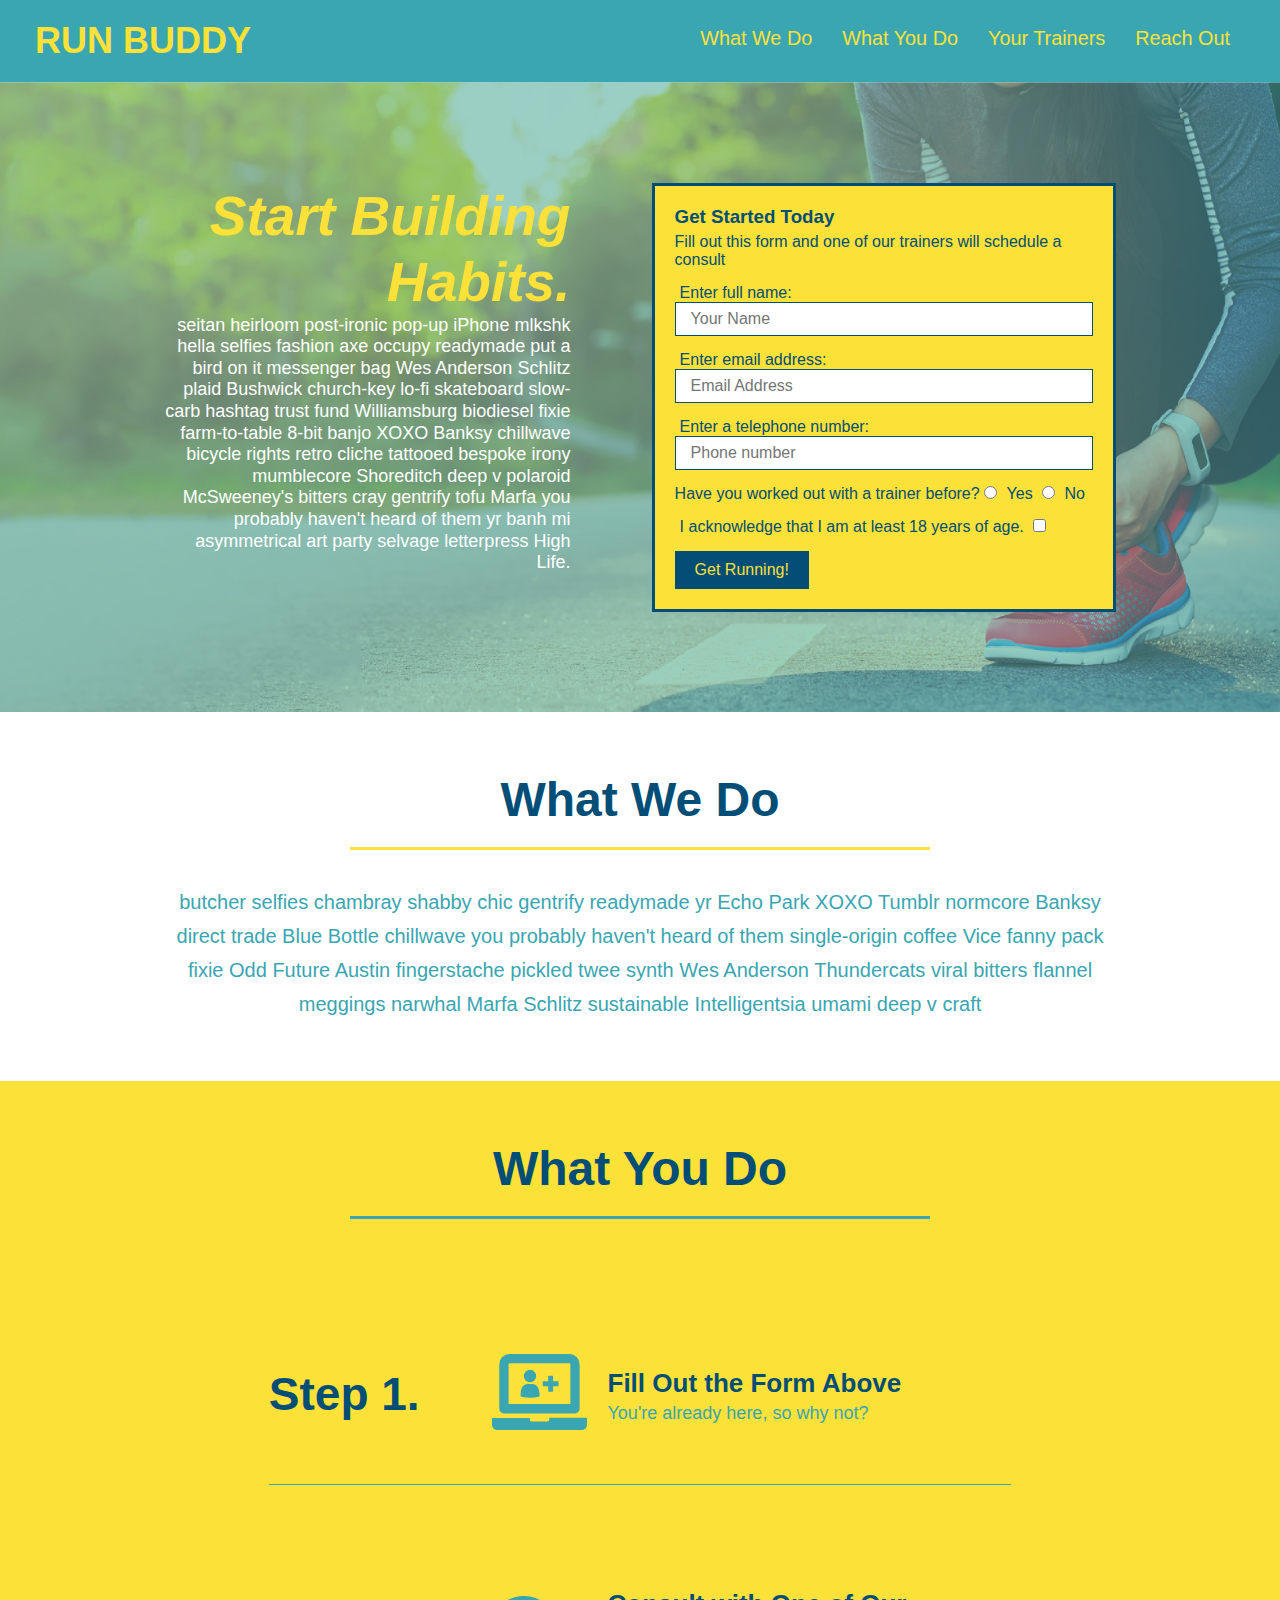
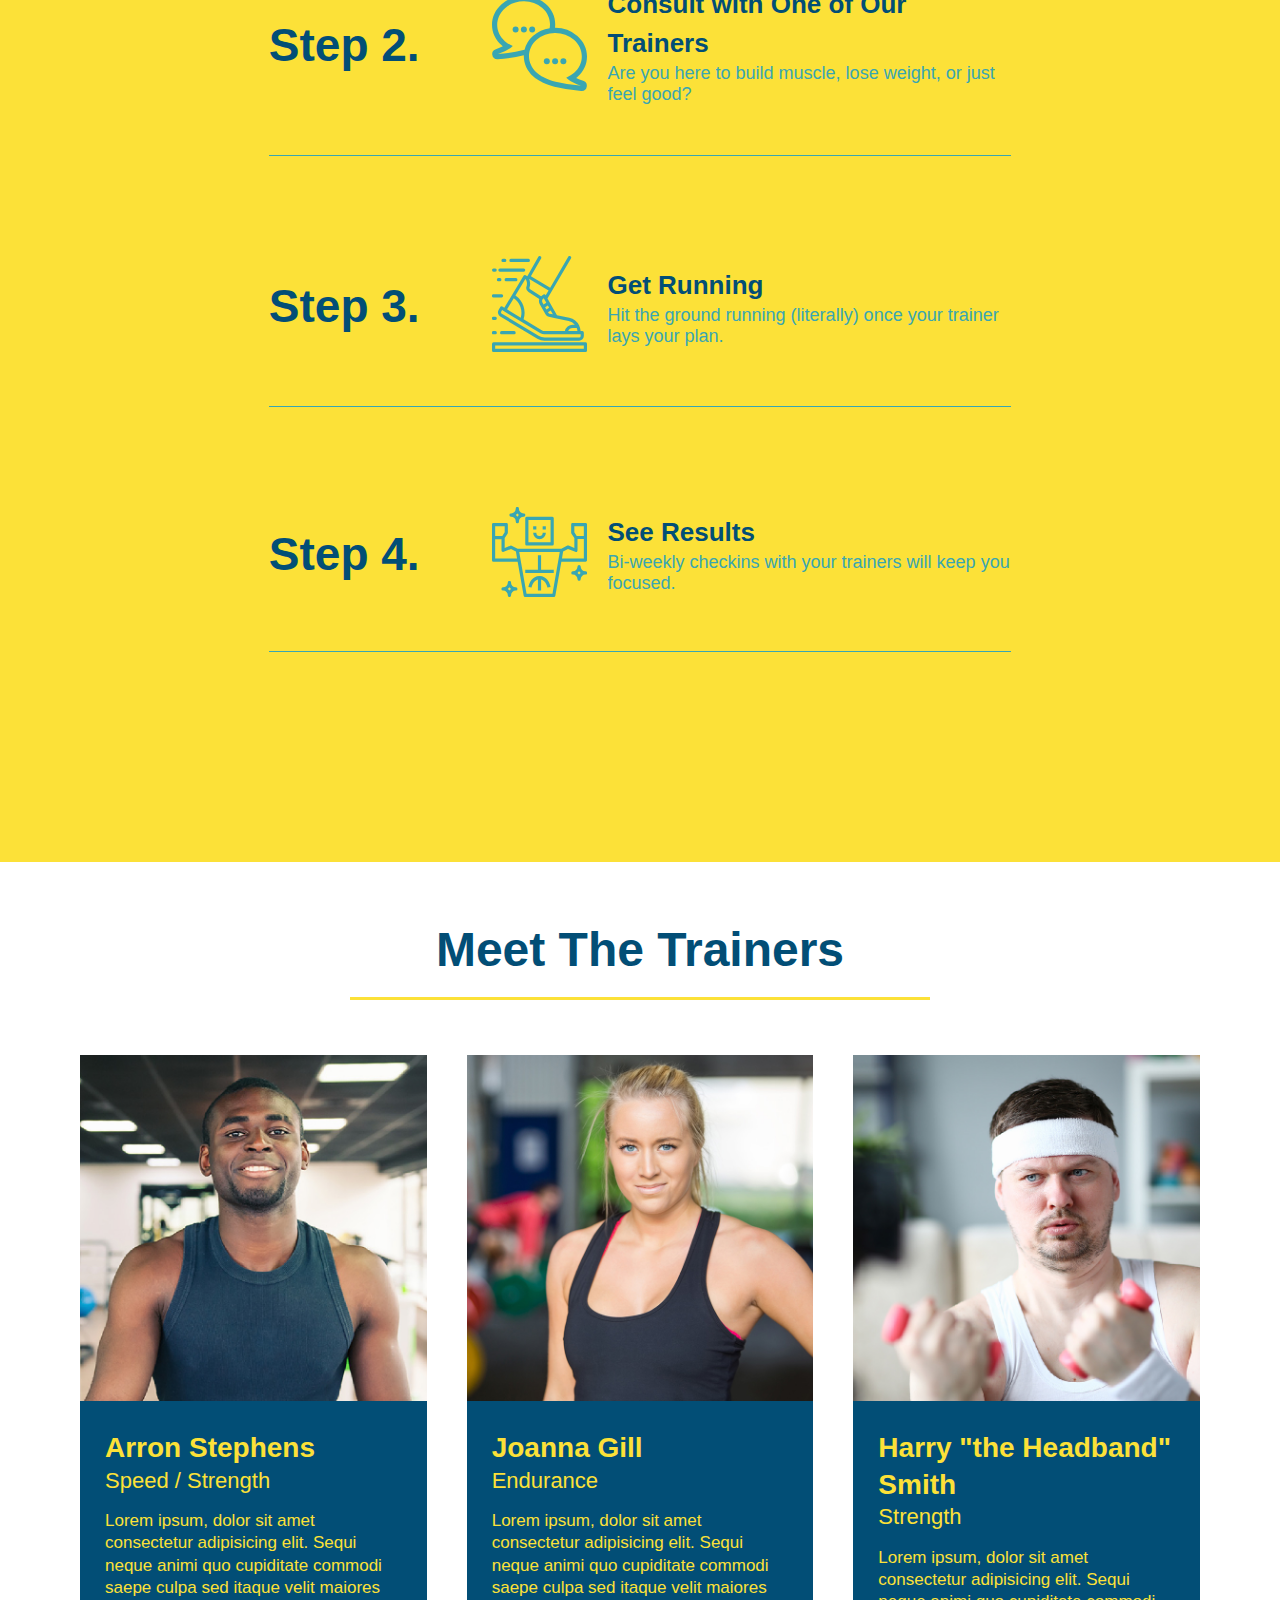
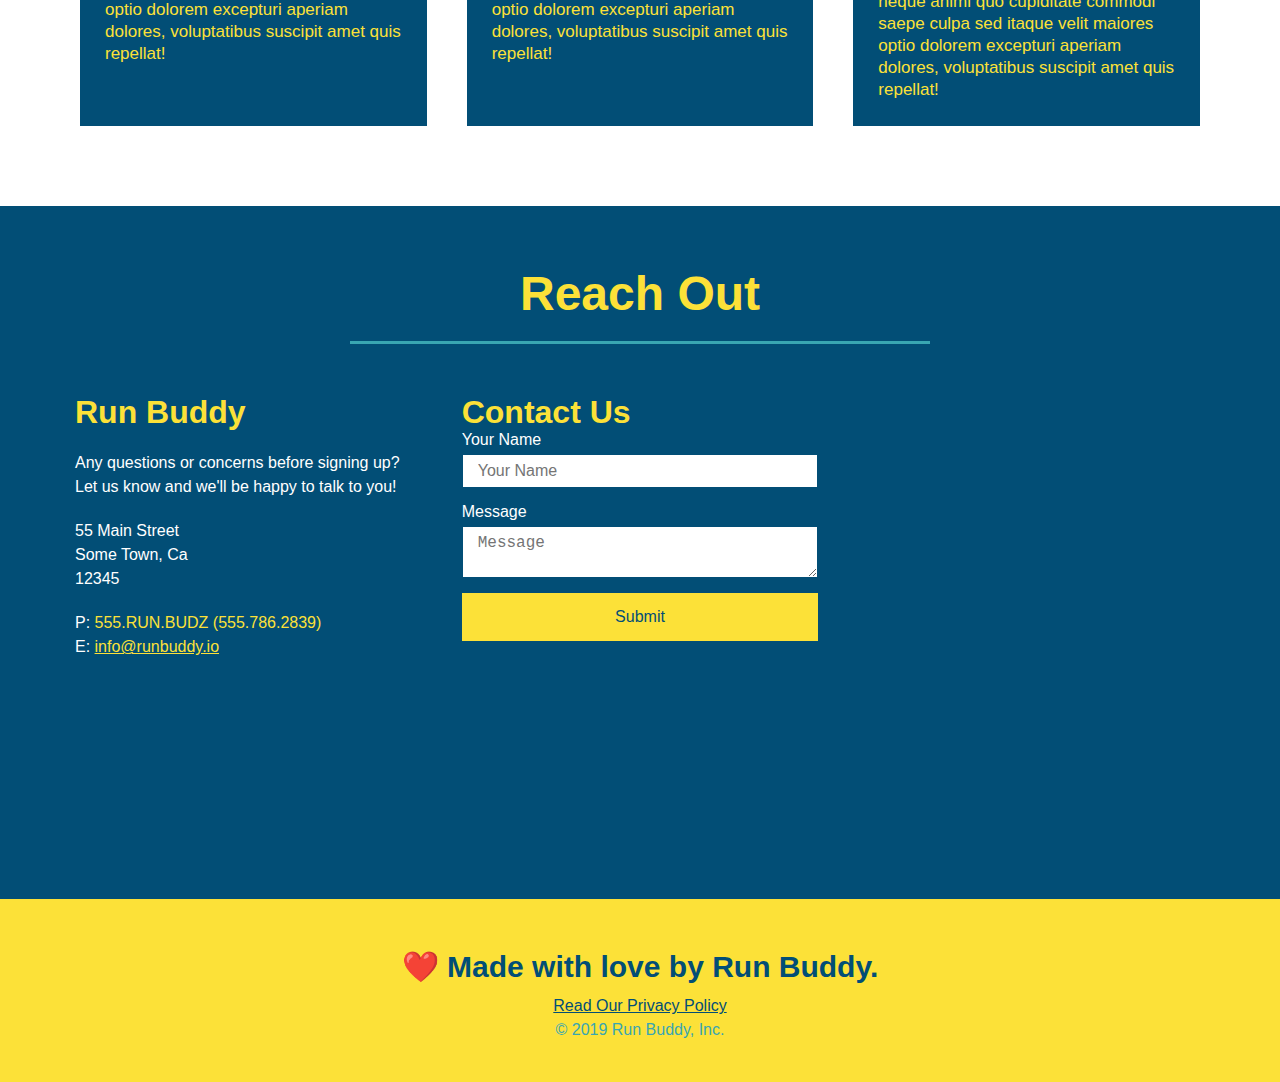
<file: index.html>
<!DOCTYPE html>
<html name="viewport" content="width=device-width, initial-scale=1.0" lang="en">
 
<head>
  <meta charset="UTF-8" />
  <title>Run Buddy</title>
  <link rel="stylesheet" href="./assets/css/style.css" />
</head>

<body>
  <!-- navigation -->
  <header>
    <h1>
      <a href="/">RUN BUDDY</a>
    </h1>
    <nav>
      <!-- Unordered list element -->
      <ul>
        <!-- List item element-->
        <li>
          <!-- Anchor element -->
          <a href="#what-we-do">What We Do</a>
        </li>
        <li>
          <a href="#what-you-do">What You Do</a>
        </li>
        <li>
          <a href="#your-trainers">Your Trainers</a>
        </li>
        <li>
          <a href="#reach-out">Reach Out</a>
        </li>
      </ul>
    </nav>
  </header>

  <!-- hero/jumbotron -->
  <section class="hero">
    <div class="hero-cta">
      <h2>Start Building Habits.</h2>
      <p>
        seitan heirloom post-ironic pop-up iPhone mlkshk hella selfies fashion axe occupy readymade put a bird on it
        messenger bag Wes Anderson Schlitz plaid Bushwick church-key lo-fi skateboard slow-carb hashtag trust fund
        Williamsburg biodiesel fixie farm-to-table 8-bit banjo XOXO Banksy chillwave bicycle rights retro cliche
        tattooed bespoke irony mumblecore Shoreditch deep v polaroid McSweeney's bitters cray gentrify tofu Marfa you
        probably haven't heard of them yr banh mi asymmetrical art party selvage letterpress High Life.
      </p>
    </div>
    <div class="hero-form">
      <h3>Get Started Today</h3>
      <p>Fill out this form and one of our trainers will schedule a consult</p>
      <form>
        <div>
          <label for="name">Enter full name:</label>
          <input type="text" placeholder="Your Name" name="name" id="name" class="form-input" />
          <label for="email"> Enter email address:</label><br />
          <input type="text" placeholder="Email Address" name="email" id="email" class="form-input" />
          <label for="phone">Enter a telephone number:</label>
          <input type="text" placeholder="Phone number" name="phone" id="phone" class="form-input" />
          <p>
            Have you worked out with a trainer before?
            <input type="radio" name="trainer-confirm" id="trainer-yes" />
            <label for="trainer-yes">Yes</label>
            <input type="radio" name="trainer-confirm" id="trainer-no" />
            <label for="trainer-no">No</label>
          </p>

          <p>
            <label for="checkbox">
              I acknowledge that I am at least 18 years of age.
            </label>
            <input type="checkbox" name="age-confirm" id="checkbox" />
          </p>
          <button type="submit">
            Get Running!
          </button>
        </div>
      </form>
    </div>
  </section>

  <!-- "what we do" section -->
  <section id="what-we-do" class="intro">
    <div class="flex-row">
      <h2 class="section-title primary-border">
        What We Do
      </h2>
    </div>
    <div class="flex-row">
      <p>
        butcher selfies chambray shabby chic gentrify readymade yr Echo Park XOXO Tumblr normcore Banksy direct trade
        Blue
        Bottle chillwave you probably haven't heard of them single-origin coffee Vice fanny pack fixie Odd Future Austin
        fingerstache pickled twee synth Wes Anderson Thundercats viral bitters flannel meggings narwhal Marfa Schlitz
        sustainable Intelligentsia umami deep v craft
      </p>
    </div>
  </section>

  <!-- "what you do" section -->
  <section id="what-you-do" class="steps">
    <div class="flex-row">
      <h2 class="section-title secondary-border">
        What You Do
      </h2>
    </div>

    <div class="step">
      <div class="step-row">
        <h3>Step 1.</h3>
        <div class="step-info">
          <div class="step-img">
            <img src="./assets/images/step-1.svg" alt="" />
          </div>
          <div class="step-text">
            <h4>Fill Out the Form Above</h4>
            <p>You're already here, so why not?</p>
          </div>
        </div>
      </div>

      <div class="step-row">
        <h3>Step 2.</h3>
        <div class="step-info">
          <div class="step-img">
            <img src="./assets/images/step-2.svg" alt="" />
          </div>
          <div class="step-text">
            <h4>Consult with One of Our Trainers</h4>
            <p>Are you here to build muscle, lose weight, or just feel good?</p>
          </div>
        </div>
      </div>

      <div class="step-row">
        <h3>Step 3.</h3>
        <div class="step-info">
          <div class="step-img">
            <img src="./assets/images/step-3.svg" alt="" />
          </div>
          <div class="step-text">
            <h4>Get Running</h4>
            <p>Hit the ground running (literally) once your trainer lays your plan.</p>
          </div>
        </div>
      </div>

      <div class="step-row">
        <h3>Step 4.</h3>
        <div class="step-info">
          <div class="step-img">
            <img src="./assets/images/step-4.svg" alt="" />
          </div>
          <div class="step-text">
            <h4>See Results</h4>
            <p>Bi-weekly checkins with your trainers will keep you focused.</p>
          </div>
        </div>
      </div>
    </div>
  </section>

  <!-- "meet the trainers" section -->
  <section id="your-trainers">
    <div class="flex-row">
      <h2 class="section-title primary-border">
        Meet The Trainers
      </h2>
    </div>
    <div class="trainers">
      <article class="trainer">
        <img src="./assets/images/trainer-1.jpg" alt="Arron Stephens in his workout clothes, ready to pump iron" />
        <div class="trainer-bio">
          <h3 class="trainer-name">Arron Stephens</h3>
          <h4 class="trainer-role">Speed / Strength</h4>
          <p>
            Lorem ipsum, dolor sit amet consectetur adipisicing elit. Sequi neque animi quo cupiditate commodi saepe
            culpa
            sed
            itaque velit maiores optio dolorem excepturi aperiam dolores, voluptatibus suscipit amet quis repellat!
          </p>
        </div>
      </article>

      <!-- second trainer bio -->
      <article class="trainer">
        <img src="./assets/images/trainer-2.jpg" alt="Joanna Gill cooling off after a workout" />

        <div class="trainer-bio">
          <h3 class="trainer-name">Joanna Gill</h3>
          <h4 class="trainer-role">Endurance</h4>
          <p>
            Lorem ipsum, dolor sit amet consectetur adipisicing elit. Sequi neque animi quo cupiditate commodi saepe
            culpa
            sed
            itaque velit maiores optio dolorem excepturi aperiam dolores, voluptatibus suscipit amet quis repellat!
          </p>
        </div>

      </article>

      <!-- third trainer bio -->
      <article class="trainer">
        <img src="./assets/images/trainer-3.jpg"
          alt="Harry Smith wearing a headband and lifting comically small pink weights" />
        <div class="trainer-bio">
          <h3 class="trainer-name">Harry "the Headband" Smith</h3>
          <h4 class="trainer-role">Strength</h4>
          <p>
            Lorem ipsum, dolor sit amet consectetur adipisicing elit. Sequi neque animi quo cupiditate commodi saepe
            culpa
            sed
            itaque velit maiores optio dolorem excepturi aperiam dolores, voluptatibus suscipit amet quis repellat!
          </p>
        </div>
      </article>
    </div>
  </section>

  <!-- "reach out" section -->
  <section id="reach-out" class="contact">
    <div class="flex-row">
      <h2 class="section-title secondary-border">
        Reach Out
      </h2>
    </div>
    
    <div class="contact-info">
      
      <div>
        <h3>Run Buddy</h3>
        <p>
          Any questions or concerns before signing up? 
          <br/>
          Let us know and we'll be happy to talk to you!
        </p>
        <address>
        <p>  
          55 Main Street <br/>
          Some Town, Ca <br/>
          12345 <br/>
        </p>  
          P: <span class="phone-number">555.RUN.BUDZ (555.786.2839)</span><br/>
          E: <a href="mailto:info@runbuddy.io">info@runbuddy.io</a>
        </address>
      </div>

      <div class="contact-form">
        <h3>Contact Us</h3>
        <form>
          <label for="contact-name">Your Name</label>
          <input type="text" id="contact-name" placeholder="Your Name" />

          <label for="contact-message">Message</label>
          <textarea id="contact-message" placeholder="Message"></textarea>

          <button type="submit">Submit</button>
        </form>
      </div>

      <div class="contact-info iframe">
        <iframe
          src="https://www.google.com/maps/embed?pb=!1m18!1m12!1m3!1d3230.7588985018356!2d-79.0133410850109!3d35.9284010801373!2m3!1f0!2f0!3f0!3m2!1i1024!2i768!4f13.1!3m3!1m2!1s0x89ace806fe70896b%3A0x36e2f9addcc8a313!2s721%20Tinkerbell%20Rd%2C%20Chapel%20Hill%2C%20NC%2027517!5e0!3m2!1sen!2sus!4v1658519110088!5m2!1sen!2sus"
          frameborder="" 0" style="border:0;" allowfullscreen>
        </iframe>
      </div>

    </div>
    
  </section>

  <!-- footer -->
  <footer>
    <h2>❤️ Made with love by Run Buddy. </h2>
    <div>
      <a href="./privacy-policy.html">Read Our Privacy Policy</a><br />
      &copy; 2019 Run Buddy, Inc.
  </footer>
</body>

</html>
</file>
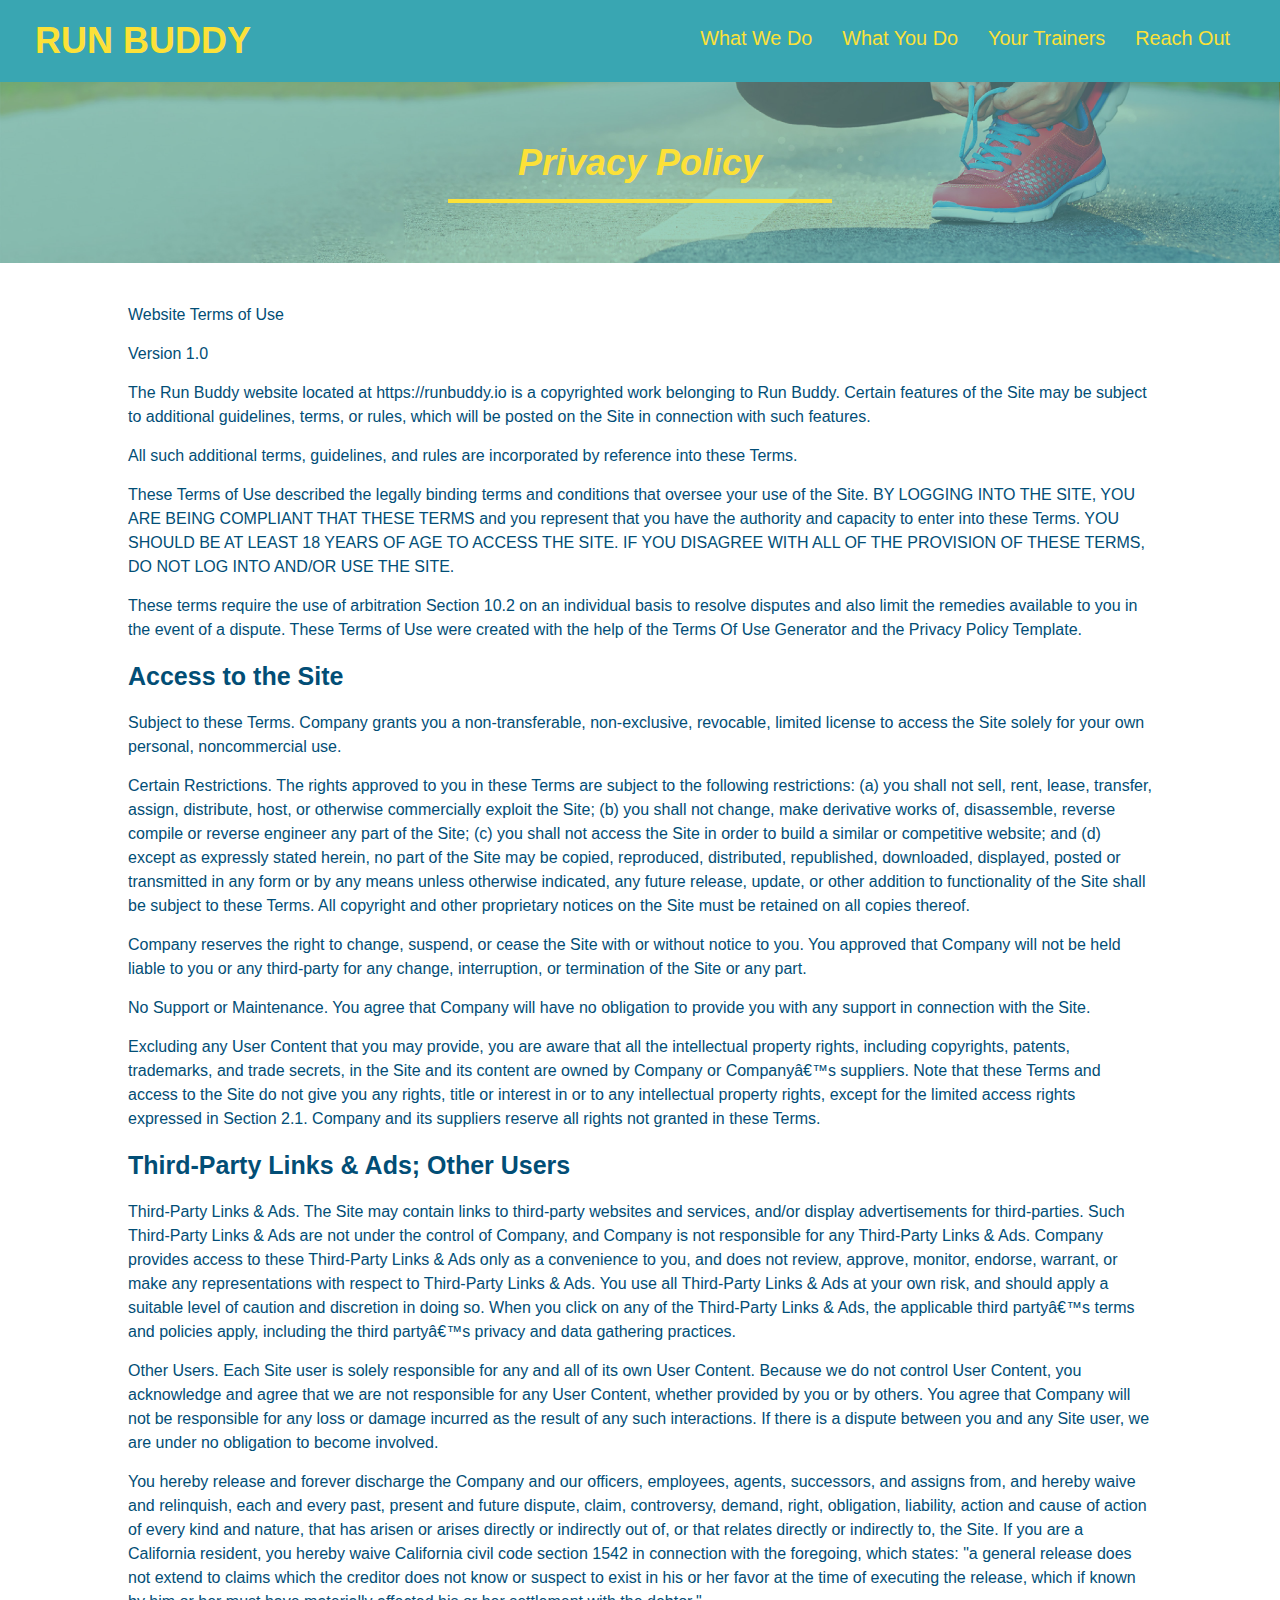
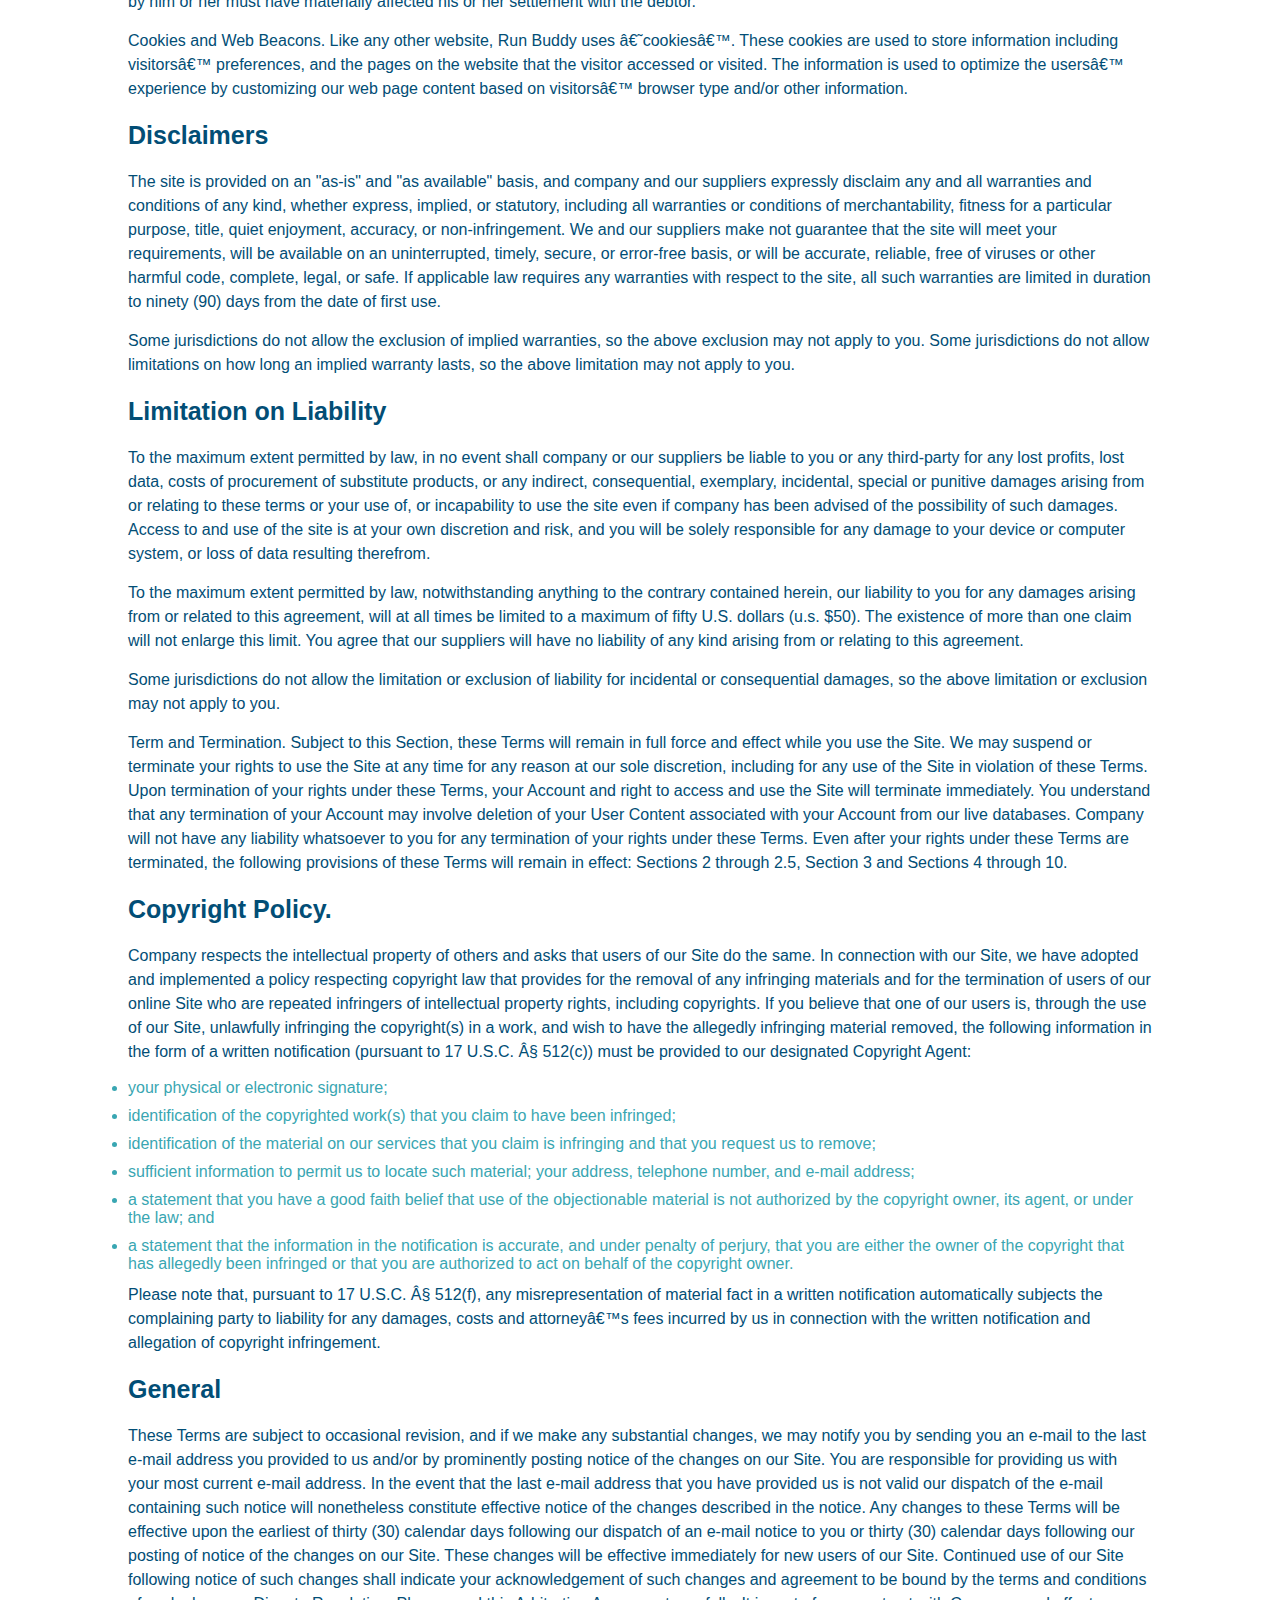
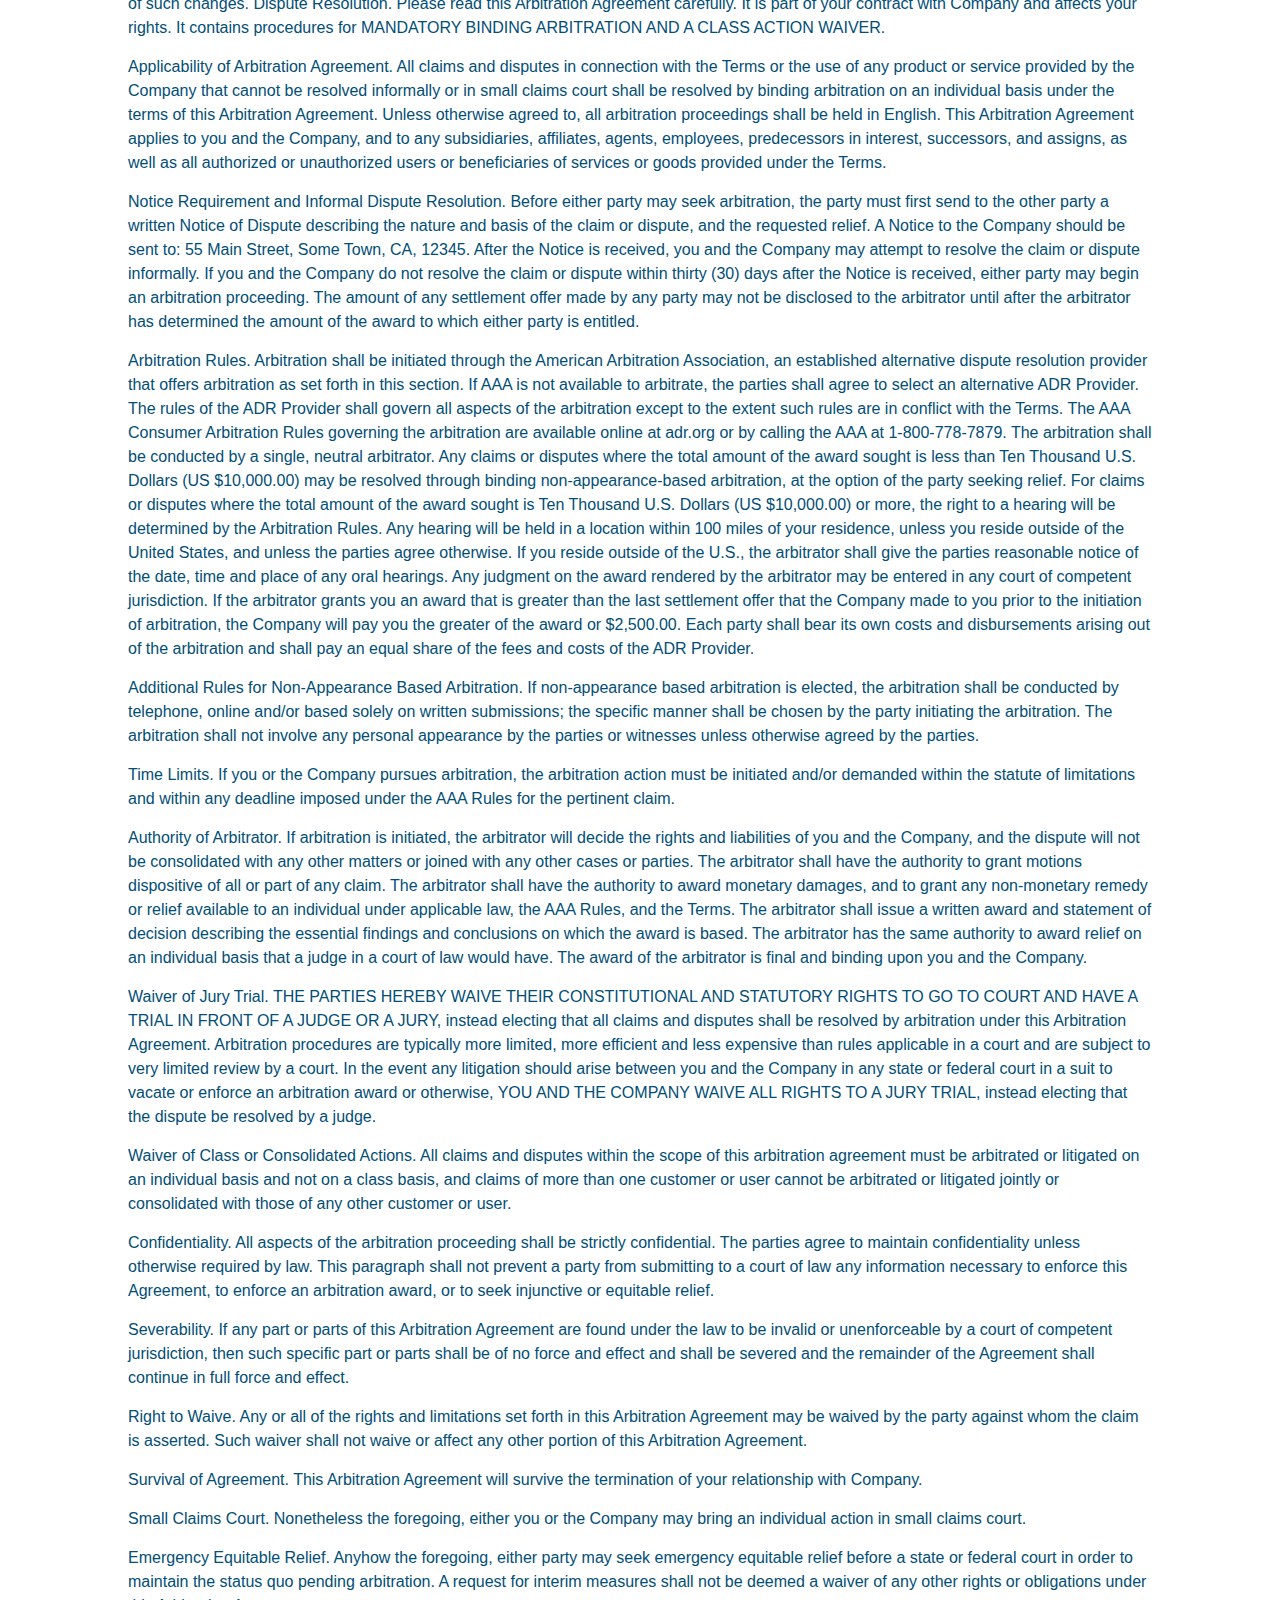
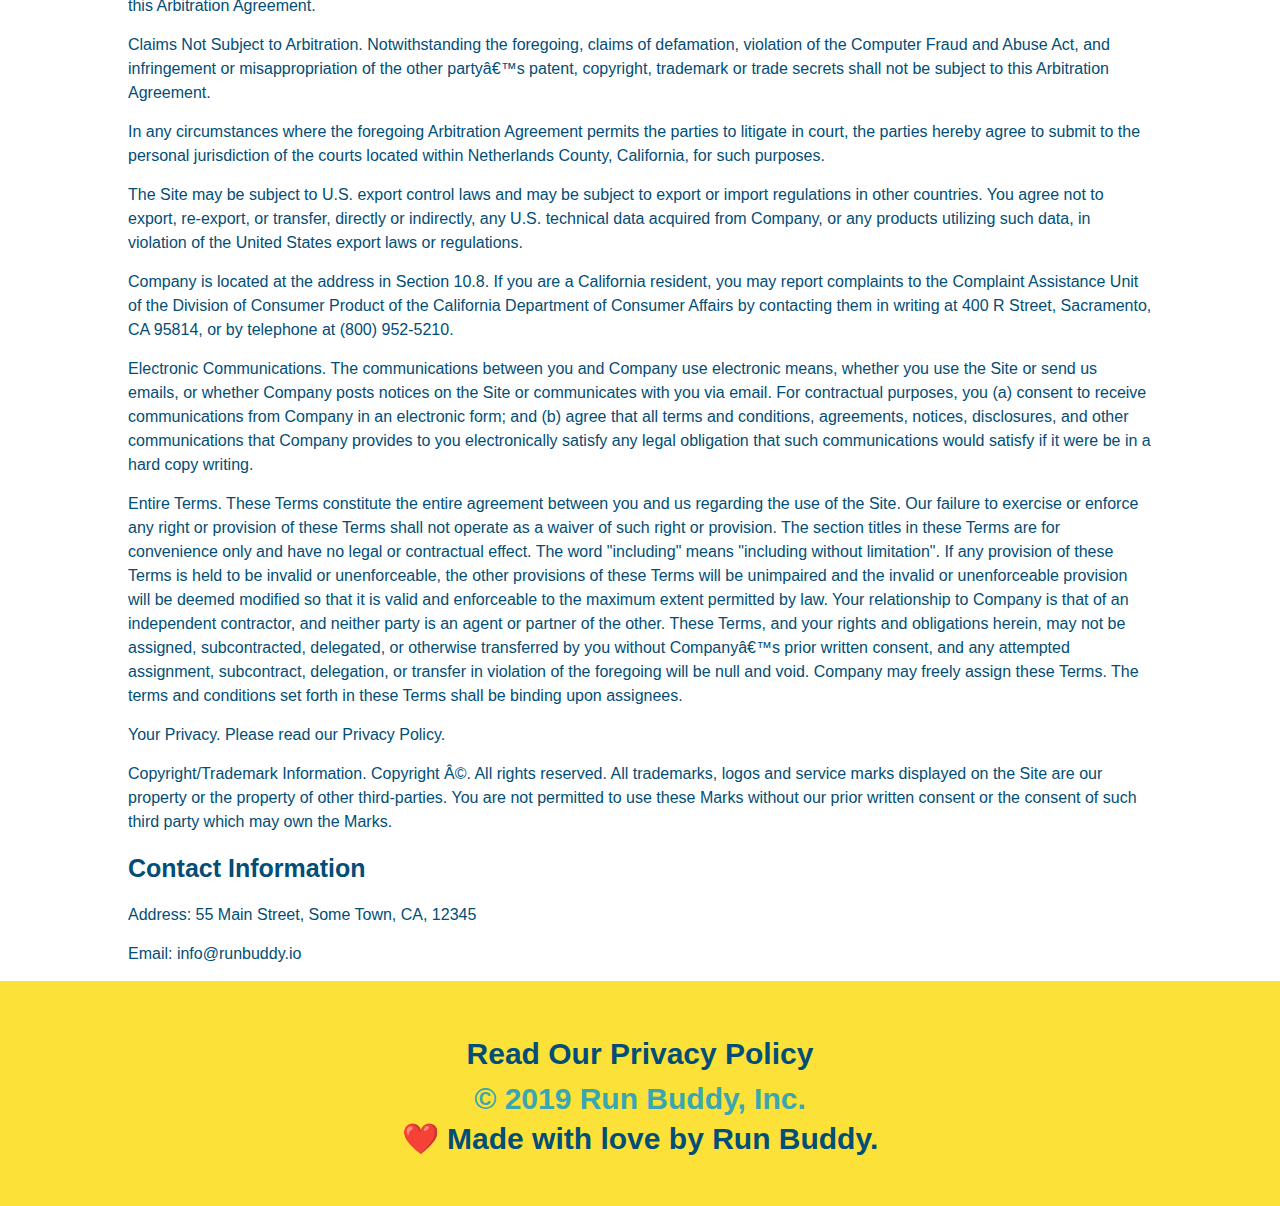
<file: privacy-policy.html>
<!DOCTYPE html>

<html name="viewport" content="width=device-width, initial-scale=1.0" lang="en">

<head>

    <meta charset="UTF-8" />

    <title>Privacy Policy - Run Buddy</title>

    <link rel="stylesheet" href="./assets/css/style.css" />

    <link rel="stylesheet" href="./assets/css/secondary-styles.css" />

</head>

<body>

    <header>

        <h1 style="color: blue; font-size: 36px;">

            <a href="/">RUN BUDDY</a>

        </h1>

        <nav>

            <ul>

                <li>

                    <a href="./index.html#what-we-do">What We Do</a>

                </li>

                <li>

                    <a href="./index.html#what-you-do">What You Do</a>

                </li>

                <li>

                    <a href="./index.html#your-trainers">Your Trainers</a>

                </li>

                <li>

                    <a href="./index.html#reach-out">Reach Out</a>

                </li>

            </ul>

        </nav>

    </header>

    <section class="hero">

       <div class="page-title">

        <h2>

            Privacy Policy

        </h2>

       </div> 

    </section>

    <article class="secondary-content">

        <p>
            Website Terms of Use
        </p>

        <p>
            Version 1.0
        </p>

        <p>
            The Run Buddy website located at https://runbuddy.io is a copyrighted work belonging to Run Buddy.
            Certain
            features of the Site may be subject to additional guidelines, terms, or rules, which will be posted on
            the Site
            in connection with such features.
        </p>

        <p>
            All such additional terms, guidelines, and rules are incorporated by reference into these Terms.
        </p>

        <p>
            These Terms of Use described the legally binding terms and conditions that oversee your use of the Site.
            BY
            LOGGING INTO THE SITE, YOU ARE BEING COMPLIANT THAT THESE TERMS and you represent that you have the
            authority
            and capacity to enter into these Terms. YOU SHOULD BE AT LEAST 18 YEARS OF AGE TO ACCESS THE SITE. IF
            YOU
            DISAGREE WITH ALL OF THE PROVISION OF THESE TERMS, DO NOT LOG INTO AND/OR USE THE SITE.
        </p>

        <p>
            These terms require the use of arbitration Section 10.2 on an individual basis to resolve disputes and
            also
            limit the remedies available to you in the event of a dispute. These Terms of Use were created with the
            help of
            the Terms Of Use Generator and the Privacy Policy Template.
        </p>

        <h3>
            Access to the Site
        </h3>

        <p>
            Subject to these Terms. Company grants you a non-transferable, non-exclusive, revocable, limited license
            to
            access the Site solely for your own personal, noncommercial use.
        </p>

        <p>
            Certain Restrictions. The rights approved to you in these Terms are subject to the following
            restrictions: (a)
            you shall not sell, rent, lease, transfer, assign, distribute, host, or otherwise commercially exploit
            the Site;
            (b) you shall not change, make derivative works of, disassemble, reverse compile or reverse engineer any
            part of
            the Site; (c) you shall not access the Site in order to build a similar or competitive website; and (d)
            except
            as expressly stated herein, no part of the Site may be copied, reproduced, distributed, republished,
            downloaded,
            displayed, posted or transmitted in any form or by any means unless otherwise indicated, any future
            release,
            update, or other addition to functionality of the Site shall be subject to these Terms. All copyright
            and other
            proprietary notices on the Site must be retained on all copies thereof.
        </p>

        <p>
            Company reserves the right to change, suspend, or cease the Site with or without notice to you. You
            approved
            that Company will not be held liable to you or any third-party for any change, interruption, or
            termination of
            the Site or any part.
        </p>

        <p>
            No Support or Maintenance. You agree that Company will have no obligation to provide you with any
            support in
            connection with the Site.
        </p>

        <p>
            Excluding any User Content that you may provide, you are aware that all the intellectual property
            rights,
            including copyrights, patents, trademarks, and trade secrets, in the Site and its content are owned by
            Company
            or Companyâ€™s suppliers. Note that these Terms and access to the Site do not give you any rights, title
            or
            interest in or to any intellectual property rights, except for the limited access rights expressed in
            Section
            2.1. Company and its suppliers reserve all rights not granted in these Terms.
        </p>

        <h3>
            Third-Party Links & Ads; Other Users
        </h3>

        <p>
            Third-Party Links & Ads. The Site may contain links to third-party websites and services, and/or display
            advertisements for third-parties. Such Third-Party Links & Ads are not under the control of Company, and
            Company
            is not responsible for any Third-Party Links & Ads. Company provides access to these Third-Party Links &
            Ads
            only as a convenience to you, and does not review, approve, monitor, endorse, warrant, or make any
            representations with respect to Third-Party Links & Ads. You use all Third-Party Links & Ads at your own
            risk,
            and should apply a suitable level of caution and discretion in doing so. When you click on any of the
            Third-Party Links & Ads, the applicable third partyâ€™s terms and policies apply, including the third
            partyâ€™s
            privacy and data gathering practices.
        </p>

        <p>
            Other Users. Each Site user is solely responsible for any and all of its own User Content. Because we do
            not
            control User Content, you acknowledge and agree that we are not responsible for any User Content,
            whether
            provided by you or by others. You agree that Company will not be responsible for any loss or damage
            incurred as
            the result of any such interactions. If there is a dispute between you and any Site user, we are under
            no
            obligation to become involved.
        </p>

        <p>
            You hereby release and forever discharge the Company and our officers, employees, agents, successors,
            and
            assigns from, and hereby waive and relinquish, each and every past, present and future dispute, claim,
            controversy, demand, right, obligation, liability, action and cause of action of every kind and nature,
            that has
            arisen or arises directly or indirectly out of, or that relates directly or indirectly to, the Site. If
            you are
            a California resident, you hereby waive California civil code section 1542 in connection with the
            foregoing,
            which states: "a general release does not extend to claims which the creditor does not know or suspect
            to exist
            in his or her favor at the time of executing the release, which if known by him or her must have
            materially
            affected his or her settlement with the debtor."
        </p>

        <p>
            Cookies and Web Beacons. Like any other website, Run Buddy uses â€˜cookiesâ€™. These cookies are used to
            store
            information including visitorsâ€™ preferences, and the pages on the website that the visitor accessed or
            visited.
            The information is used to optimize the usersâ€™ experience by customizing our web page content based on
            visitorsâ€™
            browser type and/or other information.
        </p>

        <h3>
            Disclaimers
        </h3>

        <p>
            The site is provided on an "as-is" and "as available" basis, and company and our suppliers expressly
            disclaim
            any and all warranties and conditions of any kind, whether express, implied, or statutory, including all
            warranties or conditions of merchantability, fitness for a particular purpose, title, quiet enjoyment,
            accuracy,
            or non-infringement. We and our suppliers make not guarantee that the site will meet your requirements,
            will be
            available on an uninterrupted, timely, secure, or error-free basis, or will be accurate, reliable, free
            of
            viruses or other harmful code, complete, legal, or safe. If applicable law requires any warranties with
            respect
            to the site, all such warranties are limited in duration to ninety (90) days from the date of first use.
        </p>

        <p>
            Some jurisdictions do not allow the exclusion of implied warranties, so the above exclusion may not
            apply to
            you. Some jurisdictions do not allow limitations on how long an implied warranty lasts, so the above
            limitation
            may not apply to you.
        </p>

        <h3>
            Limitation on Liability
        </h3>

        <p>
            To the maximum extent permitted by law, in no event shall company or our suppliers be liable to you or
            any
            third-party for any lost profits, lost data, costs of procurement of substitute products, or any
            indirect,
            consequential, exemplary, incidental, special or punitive damages arising from or relating to these
            terms or
            your use of, or incapability to use the site even if company has been advised of the possibility of such
            damages. Access to and use of the site is at your own discretion and risk, and you will be solely
            responsible
            for any damage to your device or computer system, or loss of data resulting therefrom.
        </p>

        <p>
            To the maximum extent permitted by law, notwithstanding anything to the contrary contained herein, our
            liability
            to you for any damages arising from or related to this agreement, will at all times be limited to a
            maximum of
            fifty U.S. dollars (u.s. $50). The existence of more than one claim will not enlarge this limit. You
            agree that
            our suppliers will have no liability of any kind arising from or relating to this agreement.
        </p>

        <p>
            Some jurisdictions do not allow the limitation or exclusion of liability for incidental or consequential
            damages, so the above limitation or exclusion may not apply to you.
        </p>

        <p>
            Term and Termination. Subject to this Section, these Terms will remain in full force and effect while
            you use
            the Site. We may suspend or terminate your rights to use the Site at any time for any reason at our sole
            discretion, including for any use of the Site in violation of these Terms. Upon termination of your
            rights under
            these Terms, your Account and right to access and use the Site will terminate immediately. You
            understand that
            any termination of your Account may involve deletion of your User Content associated with your Account
            from our
            live databases. Company will not have any liability whatsoever to you for any termination of your rights
            under
            these Terms. Even after your rights under these Terms are terminated, the following provisions of these
            Terms
            will remain in effect: Sections 2 through 2.5, Section 3 and Sections 4 through 10.
        </p>

        <h3>
            Copyright Policy.
        </h3>

        <p>
            Company respects the intellectual property of others and asks that users of our Site do the same. In
            connection
            with our Site, we have adopted and implemented a policy respecting copyright law that provides for the
            removal
            of any infringing materials and for the termination of users of our online Site who are repeated
            infringers of
            intellectual property rights, including copyrights. If you believe that one of our users is, through the
            use of
            our Site, unlawfully infringing the copyright(s) in a work, and wish to have the allegedly infringing
            material
            removed, the following information in the form of a written notification (pursuant to 17 U.S.C. Â§
            512(c)) must
            be provided to our designated Copyright Agent:
        </p>

        <ul>
            <li>
                your physical or electronic signature;
            </li>
            <li>
                identification of the copyrighted work(s) that you claim to have been infringed;
            </li>
            <li>
                identification of the material on our services that you claim is infringing and that you request us
                to remove;
            </li>
            <li>
                sufficient information to permit us to locate such material; your address, telephone number, and
                e-mail
                address;
            </li>
            <li>
                a statement that you have a good faith belief that use of the objectionable material is not
                authorized by the
                copyright owner, its agent, or under the law; and
            </li>
            <li>
                a statement that the information in the notification is accurate, and under penalty of perjury, that
                you are
                either the owner of the copyright that has allegedly been infringed or that you are authorized to
                act on
                behalf of the copyright owner.
            </li>
        </ul>

        <p>
            Please note that, pursuant to 17 U.S.C. Â§ 512(f), any misrepresentation of material fact in a written
            notification automatically subjects the complaining party to liability for any damages, costs and
            attorneyâ€™s
            fees incurred by us in connection with the written notification and allegation of copyright
            infringement.
        </p>

        <h3>
            General
        </h3>

        <p>
            These Terms are subject to occasional revision, and if we make any substantial changes, we may notify
            you by
            sending you an e-mail to the last e-mail address you provided to us and/or by prominently posting notice
            of the
            changes on our Site. You are responsible for providing us with your most current e-mail address. In the
            event
            that the last e-mail address that you have provided us is not valid our dispatch of the e-mail
            containing such
            notice will nonetheless constitute effective notice of the changes described in the notice. Any changes
            to these
            Terms will be effective upon the earliest of thirty (30) calendar days following our dispatch of an
            e-mail
            notice to you or thirty (30) calendar days following our posting of notice of the changes on our Site.
            These
            changes will be effective immediately for new users of our Site. Continued use of our Site following
            notice of
            such changes shall indicate your acknowledgement of such changes and agreement to be bound by the terms
            and
            conditions of such changes. Dispute Resolution. Please read this Arbitration Agreement carefully. It is
            part of
            your contract with Company and affects your rights. It contains procedures for MANDATORY BINDING
            ARBITRATION AND
            A CLASS ACTION WAIVER.
        </p>

        <p>
            Applicability of Arbitration Agreement. All claims and disputes in connection with the Terms or the use
            of any
            product or service provided by the Company that cannot be resolved informally or in small claims court
            shall be
            resolved by binding arbitration on an individual basis under the terms of this Arbitration Agreement.
            Unless
            otherwise agreed to, all arbitration proceedings shall be held in English. This Arbitration Agreement
            applies to
            you and the Company, and to any subsidiaries, affiliates, agents, employees, predecessors in interest,
            successors, and assigns, as well as all authorized or unauthorized users or beneficiaries of services or
            goods
            provided under the Terms.
        </p>

        <p>
            Notice Requirement and Informal Dispute Resolution. Before either party may seek arbitration, the party
            must
            first send to the other party a written Notice of Dispute describing the nature and basis of the claim
            or
            dispute, and the requested relief. A Notice to the Company should be sent to: 55 Main Street, Some Town,
            CA,
            12345. After the Notice is received, you and the Company may attempt to resolve the claim or dispute
            informally.
            If you and the Company do not resolve the claim or dispute within thirty (30) days after the Notice is
            received,
            either party may begin an arbitration proceeding. The amount of any settlement offer made by any party
            may not
            be disclosed to the arbitrator until after the arbitrator has determined the amount of the award to
            which either
            party is entitled.
        </p>

        <p>
            Arbitration Rules. Arbitration shall be initiated through the American Arbitration Association, an
            established
            alternative dispute resolution provider that offers arbitration as set forth in this section. If AAA is
            not
            available to arbitrate, the parties shall agree to select an alternative ADR Provider. The rules of the
            ADR
            Provider shall govern all aspects of the arbitration except to the extent such rules are in conflict
            with the
            Terms. The AAA Consumer Arbitration Rules governing the arbitration are available online at adr.org or
            by
            calling the AAA at 1-800-778-7879. The arbitration shall be conducted by a single, neutral arbitrator.
            Any
            claims or disputes where the total amount of the award sought is less than Ten Thousand U.S. Dollars (US
            $10,000.00) may be resolved through binding non-appearance-based arbitration, at the option of the party
            seeking
            relief. For claims or disputes where the total amount of the award sought is Ten Thousand U.S. Dollars
            (US
            $10,000.00) or more, the right to a hearing will be determined by the Arbitration Rules. Any hearing
            will be
            held in a location within 100 miles of your residence, unless you reside outside of the United States,
            and
            unless the parties agree otherwise. If you reside outside of the U.S., the arbitrator shall give the
            parties
            reasonable notice of the date, time and place of any oral hearings. Any judgment on the award rendered
            by the
            arbitrator may be entered in any court of competent jurisdiction. If the arbitrator grants you an award
            that is
            greater than the last settlement offer that the Company made to you prior to the initiation of
            arbitration, the
            Company will pay you the greater of the award or $2,500.00. Each party shall bear its own costs and
            disbursements arising out of the arbitration and shall pay an equal share of the fees and costs of the
            ADR
            Provider.
        </p>

        <p>
            Additional Rules for Non-Appearance Based Arbitration. If non-appearance based arbitration is elected,
            the
            arbitration shall be conducted by telephone, online and/or based solely on written submissions; the
            specific
            manner shall be chosen by the party initiating the arbitration. The arbitration shall not involve any
            personal
            appearance by the parties or witnesses unless otherwise agreed by the parties.
        </p>

        <p>
            Time Limits. If you or the Company pursues arbitration, the arbitration action must be initiated and/or
            demanded
            within the statute of limitations and within any deadline imposed under the AAA Rules for the pertinent
            claim.
        </p>

        <p>
            Authority of Arbitrator. If arbitration is initiated, the arbitrator will decide the rights and
            liabilities of
            you and the Company, and the dispute will not be consolidated with any other matters or joined with any
            other
            cases or parties. The arbitrator shall have the authority to grant motions dispositive of all or part of
            any
            claim. The arbitrator shall have the authority to award monetary damages, and to grant any non-monetary
            remedy
            or relief available to an individual under applicable law, the AAA Rules, and the Terms. The arbitrator
            shall
            issue a written award and statement of decision describing the essential findings and conclusions on
            which the
            award is based. The arbitrator has the same authority to award relief on an individual basis that a
            judge in a
            court of law would have. The award of the arbitrator is final and binding upon you and the Company.
        </p>

        <p>
            Waiver of Jury Trial. THE PARTIES HEREBY WAIVE THEIR CONSTITUTIONAL AND STATUTORY RIGHTS TO GO TO COURT
            AND HAVE
            A TRIAL IN FRONT OF A JUDGE OR A JURY, instead electing that all claims and disputes shall be resolved
            by
            arbitration under this Arbitration Agreement. Arbitration procedures are typically more limited, more
            efficient
            and less expensive than rules applicable in a court and are subject to very limited review by a court.
            In the
            event any litigation should arise between you and the Company in any state or federal court in a suit to
            vacate
            or enforce an arbitration award or otherwise, YOU AND THE COMPANY WAIVE ALL RIGHTS TO A JURY TRIAL,
            instead
            electing that the dispute be resolved by a judge.
        </p>

        <p>
            Waiver of Class or Consolidated Actions. All claims and disputes within the scope of this arbitration
            agreement
            must be arbitrated or litigated on an individual basis and not on a class basis, and claims of more than
            one
            customer or user cannot be arbitrated or litigated jointly or consolidated with those of any other
            customer or
            user.
        </p>

        <p>
            Confidentiality. All aspects of the arbitration proceeding shall be strictly confidential. The parties
            agree to
            maintain confidentiality unless otherwise required by law. This paragraph shall not prevent a party from
            submitting to a court of law any information necessary to enforce this Agreement, to enforce an
            arbitration
            award, or to seek injunctive or equitable relief.
        </p>

        <p>
            Severability. If any part or parts of this Arbitration Agreement are found under the law to be invalid
            or
            unenforceable by a court of competent jurisdiction, then such specific part or parts shall be of no
            force and
            effect and shall be severed and the remainder of the Agreement shall continue in full force and effect.
        </p>

        <p>
            Right to Waive. Any or all of the rights and limitations set forth in this Arbitration Agreement may be
            waived
            by the party against whom the claim is asserted. Such waiver shall not waive or affect any other portion
            of this
            Arbitration Agreement.
        </p>

        <p>
            Survival of Agreement. This Arbitration Agreement will survive the termination of your relationship with
            Company.
        </p>

        <p>
            Small Claims Court. Nonetheless the foregoing, either you or the Company may bring an individual action
            in small
            claims court.
        </p>

        <p>
            Emergency Equitable Relief. Anyhow the foregoing, either party may seek emergency equitable relief
            before a
            state or federal court in order to maintain the status quo pending arbitration. A request for interim
            measures
            shall not be deemed a waiver of any other rights or obligations under this Arbitration Agreement.
        </p>

        <p>
            Claims Not Subject to Arbitration. Notwithstanding the foregoing, claims of defamation, violation of the
            Computer Fraud and Abuse Act, and infringement or misappropriation of the other partyâ€™s patent,
            copyright,
            trademark or trade secrets shall not be subject to this Arbitration Agreement.
        </p>

        <p>
            In any circumstances where the foregoing Arbitration Agreement permits the parties to litigate in court,
            the
            parties hereby agree to submit to the personal jurisdiction of the courts located within Netherlands
            County,
            California, for such purposes.
        </p>

        <p>
            The Site may be subject to U.S. export control laws and may be subject to export or import regulations
            in other
            countries. You agree not to export, re-export, or transfer, directly or indirectly, any U.S. technical
            data
            acquired from Company, or any products utilizing such data, in violation of the United States export
            laws or
            regulations.
        </p>

        <p>
            Company is located at the address in Section 10.8. If you are a California resident, you may report
            complaints
            to the Complaint Assistance Unit of the Division of Consumer Product of the California Department of
            Consumer
            Affairs by contacting them in writing at 400 R Street, Sacramento, CA 95814, or by telephone at (800)
            952-5210.
        </p>

        <p>
            Electronic Communications. The communications between you and Company use electronic means, whether you
            use the
            Site or send us emails, or whether Company posts notices on the Site or communicates with you via email.
            For
            contractual purposes, you (a) consent to receive communications from Company in an electronic form; and
            (b)
            agree that all terms and conditions, agreements, notices, disclosures, and other communications that
            Company
            provides to you electronically satisfy any legal obligation that such communications would satisfy if it
            were be
            in a hard copy writing.
        </p>

        <p>
            Entire Terms. These Terms constitute the entire agreement between you and us regarding the use of the
            Site. Our
            failure to exercise or enforce any right or provision of these Terms shall not operate as a waiver of
            such right
            or provision. The section titles in these Terms are for convenience only and have no legal or
            contractual
            effect. The word "including" means "including without limitation". If any provision of these Terms is
            held to be
            invalid or unenforceable, the other provisions of these Terms will be unimpaired and the invalid or
            unenforceable provision will be deemed modified so that it is valid and enforceable to the maximum
            extent
            permitted by law. Your relationship to Company is that of an independent contractor, and neither party
            is an
            agent or partner of the other. These Terms, and your rights and obligations herein, may not be assigned,
            subcontracted, delegated, or otherwise transferred by you without Companyâ€™s prior written consent, and
            any
            attempted assignment, subcontract, delegation, or transfer in violation of the foregoing will be null
            and void.
            Company may freely assign these Terms. The terms and conditions set forth in these Terms shall be
            binding upon
            assignees.
        </p>

        <p>
            Your Privacy. Please read our Privacy Policy.
        </p>

        <p>
            Copyright/Trademark Information. Copyright Â©. All rights reserved. All trademarks, logos and service
            marks
            displayed on the Site are our property or the property of other third-parties. You are not permitted to
            use
            these Marks without our prior written consent or the consent of such third party which may own the
            Marks.
        </p>

        <h3>
            Contact Information
        </h3>

        <p>
            Address: 55 Main Street, Some Town, CA, 12345
        </p>

        <p>
            Email: info@runbuddy.io
        </p>

    </article>



    <footer>

        <h2>

            <div>

                <a>Read Our Privacy Policy</a><br />

                &copy; 2019 Run Buddy, Inc.

            </div>❤️ Made with love by Run Buddy.

        </h2>

    </footer>

</body>

</html>
</file>
<file: assets/css/style.css>
* {
    margin: 0;
    padding: 0;
    box-sizing: border-box;
}

body {
    color: #39a6b2;
    font-family: Helvetica, Arial, sans-serif;
}
/* HEADER / NAV BAR STYLES START */

header {
    padding: 20px 35px;
    background-color: #39a6b2;
    display:flex;
    justify-content: space-between;
    flex-wrap:wrap;
}

header h1 {
    font-weight: bold;
    font-size: 36px;
    color: #fce138;
    margin: 0;
    
}

header a {
    text-decoration: none;
    color: #fce138;
}

header nav {
    
    margin: 7px 0;
}

header nav ul {
    display: flex;
    flex-wrap: wrap;
    justify-content: space-between;
    align-items: center;
    list-style: none;
}

header nav ul li a {
    padding: 10px 15px;
    font-weight: lighter;
    font-size: 1.55vw;
}    
 
/* HEADER / NAVBAR STYLES END */


/* FOOTER STYLES START */

footer {
    background: #fce138;
    padding: 40px 35px;
    width:100%;
    display: flex;
    justify-content: space-between;
    flex-wrap: wrap;

    
}

footer h2 {
    text-align: center;
    width: 100%;
    color: #024e76;
    font-size: 30px;
    padding: 10px;
    
}

footer div {   
    line-height: 1.5;   
    text-align: center; 
    width: 100%;
    color: #39a6b2;
    
}
footer a {
    color: #024e76;
   
}

/* END FOOTER STYLES */


/* STYLE ALL SECTION TAGS */

section {
    padding: 60px;
}

/* HERO STYLES START */

.hero {
    display: flex;
    justify-content: center;
    flex-wrap: wrap;
    background-image: url("../images/hero-bg.png");    
    background-size: cover;
    background-position: center;
    align-items: flex-start;   
}

.hero-cta {
    width: 35%;
    text-align: right;
    margin: 3.5%;
    color: #fff;
    font-size: 18px;
    line-height: 1.2;
}

.hero-cta h2 {
    font-style: italic;
    font-size: 55px;
    color: #fce138;
}

.hero-form {
    box-sizing: border-box;
    border: solid 3px #024e76;
    background-color: #fce138;
    padding: 20px;
    color: #024e76;
    width: 40%;
    margin: 3.5%;    
}

.hero-form h3 {
    font-size: 24;
    margin: 0;
}

.hero-form p {
    margin: 5px 0 15px 0;
}

.form-input {
    border: 1px solid #024e76;
    display: block;
    padding: 7px 15px;
    font-size: 16px;
    color: #024e76;
    width: 100%;
    margin-bottom: 15px;
}

.hero-form label {
    margin: 0 5px;
}

.hero-form button {
    color: #fce138;
    background-color: #024e76;
    border: none;
    padding: 10px 20px;
    font-size: 16px;
}

/* HERO STYLES END */


/* WHAT WE DO STYLES */

.intro p {
    line-height: 1.7;
    color: #39a6b2;
    width: 80%;
    font-size: 20px;
    margin: 0 auto;
    text-align: center;
}

.steps {
    background: #fce138;
}
/* SECTION TITLE STYLES START */
.section-title {
    font-size: 48px;
    color: #024e76;
    margin-bottom: 35px;
    padding-bottom: 20px;
    text-align: center;
    margin: 0 auto 35px auto;
    width: 50%;
    border-bottom: 3px solid;
}

.primary-border {
    border-color: #fce138;
}

.secondary-border {
    border-color: #39a6b2;
}

/* SECTION TITLE STYLES END */


/* WHAT WE DO STYLES START */

.intro {
    text-align: center;
}

.intro p {
    line-height: 1.7;
    color: #39a6b2;
    width: 80%;
    font-size: 20px;
    margin: 0 auto;
    text-align: center;
}

/* WHAT WE DO STYLES END */

/* WHAT YOU DO STYLES START */
.steps {
    background: #fce138;
}

.step {
    margin: 50px auto;
    padding-bottom: 50px;
    width: 80%;
    display: flex;
    flex-wrap: wrap;
    align-items: center;
    justify-content: space-between;
}
.step-row {
    margin: 50px auto;
    padding-bottom: 50px;
    width: 80%;
    border-bottom: 1px solid #39a6b2; 
    display: flex;
    flex-wrap: wrap;
    align-items: center;
    justify-content: space-between;

}

.step h3 {
    color: #024e76;
    font-size: 46px;
    flex: 1 30%;  
}

.step-info {
    flex: 2 70%;
    display: flex;
    flex-wrap: wrap;
    align-items: center;
}
.step-text {
    flex: 12;
}

.step-text h4 {
    font-size: 26px;
    line-height: 1.5;
    color: #024e76;
}

.step-img {
    flex: 1 12%;
    margin-right: 20px;    
}

.step-img img {
    max-width: 100%;
}

.step-text p {
    color: #39a6b2;
    font-size: 18px;
}

/* WHAT YOU DO STYLES END */


/* MEET THE TRAINERS START */

.trainers {
    text-align: left;
    width: 100%;
    margin: 0 auto;
    display: flex;
    flex-wrap: wrap;
    justify-content: space-around;
}

.trainer {  
    margin: 0 auto 30px auto;
    background: #024e76;
    color: #fce138;
    margin: 20px;
    flex: 1;
}

.trainer img {
    width: 100%;
    
}

.trainer-bio {
    padding: 25px;
    line-height: 1.3;
}

.text-left {
    text-align: left;
}

.text-right {
    text-align: right;
}

.flex-row {
    display: flex;
}

.trainer-bio h3 {
    font-size: 28px;
}

.trainer-bio h4 {
    font-weight: lighter;
    font-size: 22px;
    margin-bottom: 15px;
}

.trainer-bio p {
    font-size: 17px;
    
}

/* TRAINER STYLES END */


/* REACH OUT STYLES START */
.contact {
    background: #024e76;
}

.secondary-border {
    border-color: #39a6b2;
}

.contact-info {
    display: flex;
    justify-content: space-between;
    flex-direction: row;
    align-content: center;
    align-items:stretch;
    flex-wrap: wrap;
}

.contact-info h3, .contact-form h3 {
    font-size: 32px;
    text-align: left;
}

.contact-info iframe {    
    height: 400px;    
}

.contact-info div {
    color: white;    
}

.contact-info p, .contact-info address {
    margin: 20px 0;
    line-height: 1.5;
    font-size: 16px;
    font-style: normal;  
}

.contact h2, .contact-info a, .phone-number, .contact-info h3, .contact-form h3 {
    color: #fce138;    
}

.contact-info > * {
    flex: 1;
    margin: 15px;
}

.contact-info h3, .contact-form h3 {
    /*color: #fce138;*/
    font-size: 32px;
    text-align: left;
}

.contact-form input, .contact-form textarea {
    border: 1px solid #024e76;
    display: block;
    padding: 7px 15px;
    font-size: 16px;
    color: #024e76;
    width: 100%;
    margin-bottom: 15px;
    margin-top: 5px;
}

.contact-form button {
    width: 100%;
    border: none;
    background: #fce138;
    color: #024e76;
    text-align: center;
    padding: 15px 0;
    font-size: 16px;
}
/* REACH OUT STYLES END */

/* UTILITIES */

.primary-border {
    border-color: #fce138;
}
  
.secondary-border {
    border-color: #39a6b2;
}

.text-left {
    text-align: left;
}
  
.text-right {
    text-align: right;
}

.flex-row {
    display: flex;
}


/* MEDIA QUERY FOR SMALLER DESKTOP SCREENS AND SMALLER */
@media screen and (max-width: 980px) {
    header {
        padding-bottom: 0;
        justify-content: center;
      }
    
      header h1 {
        width: 100%;
        text-align: center;   
      }
      
      header nav ul, footer h2, footer div, .hero-cta, .hero-form {
        width: 100%
      }

      header nav ul {
        margin-top: 20px;    
        justify-content: center;
      }
    
      header nav ul li a {
        font-size: 20px;
      }
    
      footer h2, footer div, .hero-cta, .step h3, .step-info {
        text-align: center;  
      } 
      
      .section-title {
        width: 80%;
      }
      
      .trainer {
        flex: 0 70%;
      }
    
      .contact-info, .contact-info iframe, .step h3 {
        flex: 1 100%;
      } 
    
      .step-info {
        flex: 2 100%;
        justify-content: center;
      }
    
      .step-img {
        flex: 0 32%;
        margin: 15px 0;
      }
    
      .step-text {
        flex: 100%;  
      }
    
  }

  
  /* MEDIA QUERY FOR TABLETS AND SMALLER */
  @media screen and (max-width: 768px) {

    section {
        padding: 30px 15px;
      }
  
  }
  
  /* MEDIA QUERY FOR MOBILE PHONES AND SMALLER */
  @media screen and (max-width: 575px) {

    .hero-form button {
        width: 100%;
      }
    
      .section-title {
        width: 95%;
      }
    
      .intro p {
        width: 100%;
      }
    
      .trainer {
        flex: 0 100%;
      }

      .contact-info {
        text-align: left;  
      }

      .contact-info > * {
        flex: 0 100%;
      }

      .contact-form {
        order: 3;
      }

  }
</file>
<file: assets/css/secondary-styles.css>
.hero {

    background-position: bottom;

    height: auto;

    text-align: center;

    margin-bottom: 40px;

}

.page-title {

    color: #fce138;

    display: inline-block;

    border-bottom: 4px solid #fce138;

    padding: 0 70px 15px 70px;

    font-weight: normal;

    font-size: 24px;

    font-style: italic;
}

.secondary-content {

    width: 80%;

    margin: 0 auto;

    color: #024e76;

}

.secondary-content h3 {

    font-size: 25px;

    margin: 20px 0;

}

.secondary-content p {

    font-size: 16px;

    line-height: 1.5;

    margin: 5px 0 15px 0;
}

.secondary-content li {

    color: #39a6b2;

    margin: 10px 0;
    
}
</file>
